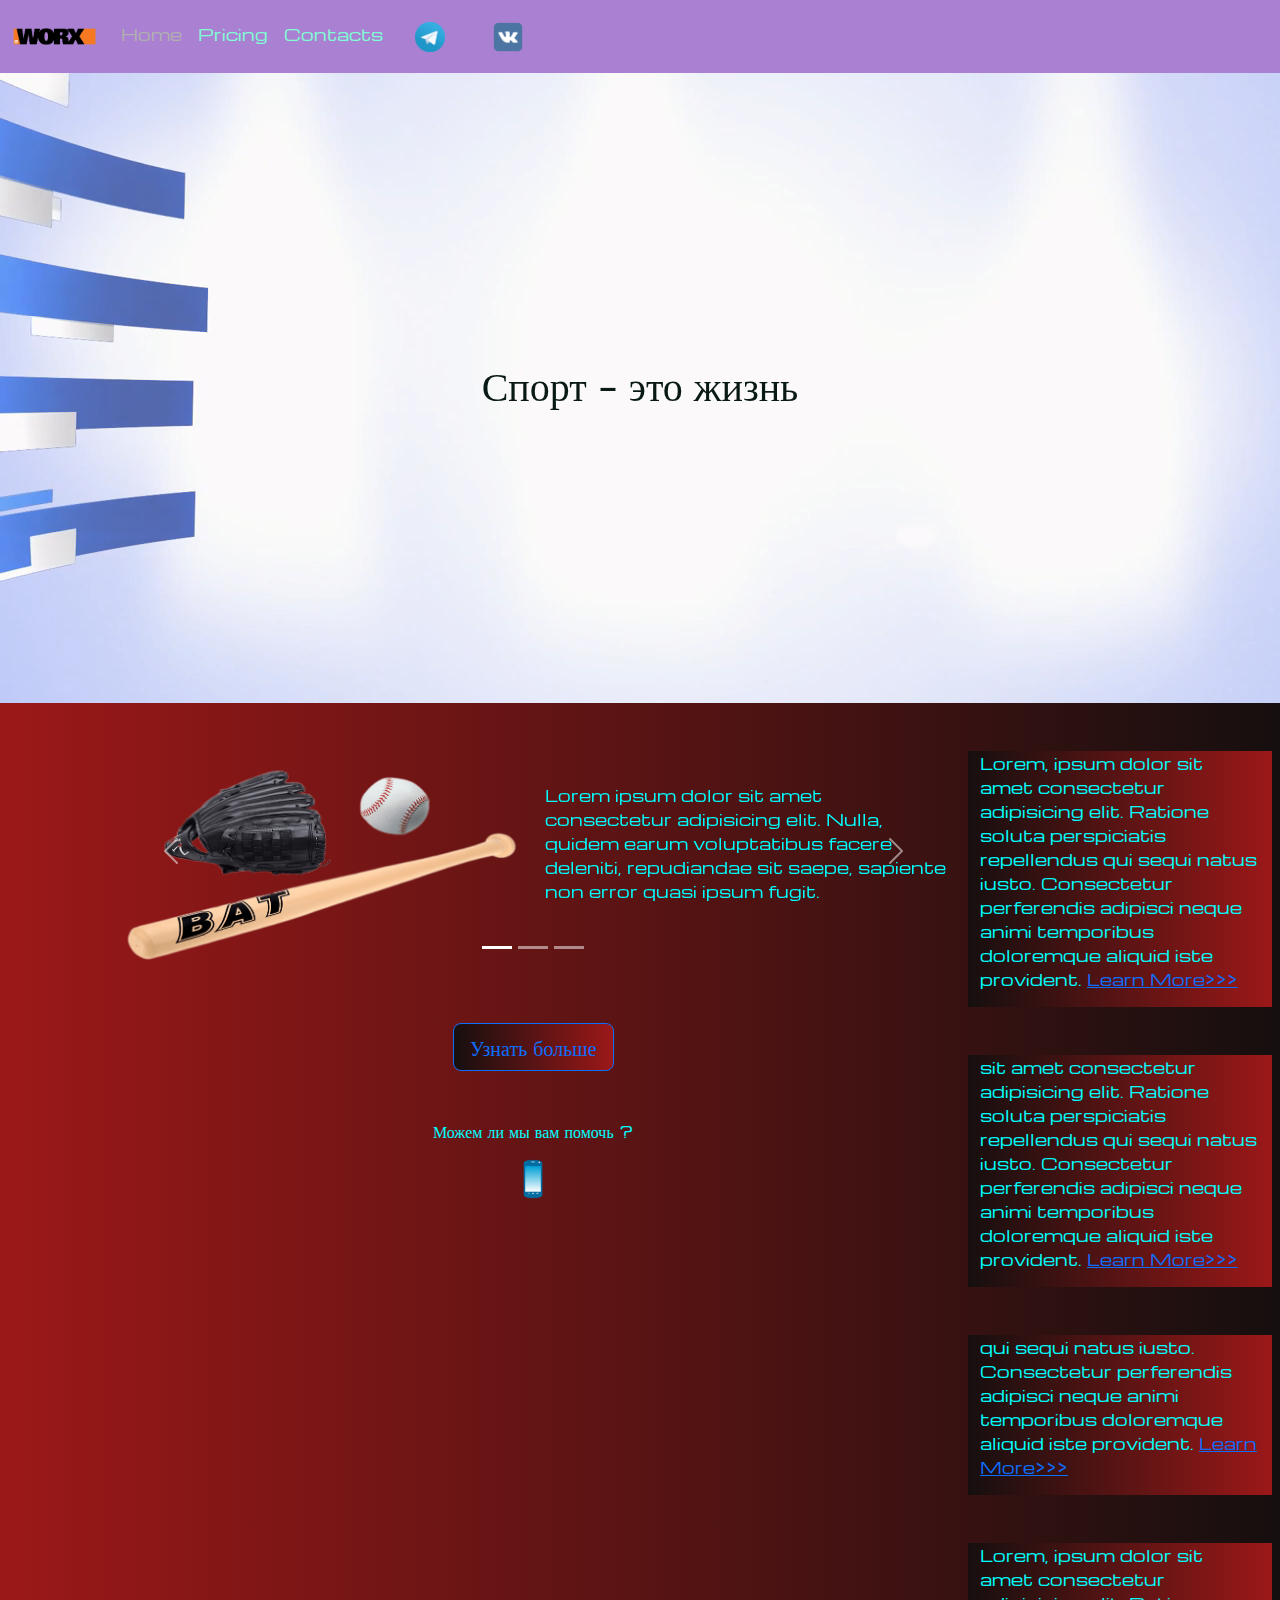
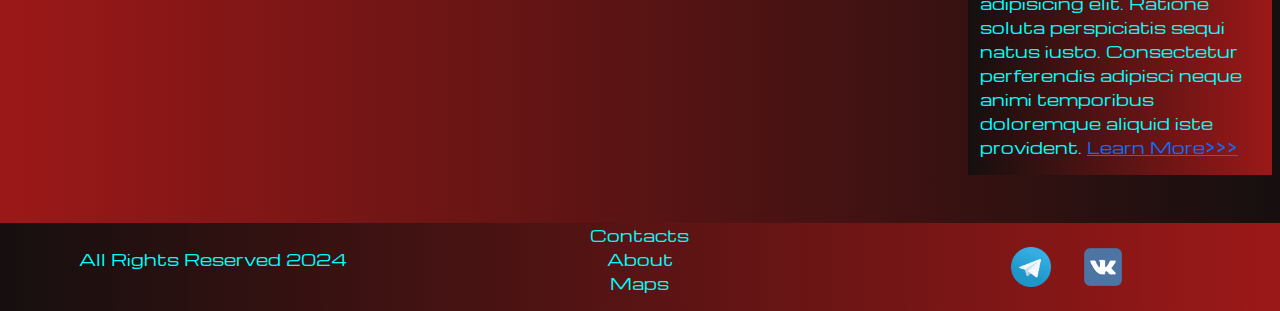
<file: index.html>
<!DOCTYPE html>
<html lang="en">

<head>
    <meta charset="UTF-8">
    <meta name="viewport" content="width=device-width, initial-scale=1.0">
    <link href="https://cdn.jsdelivr.net/npm/bootstrap@5.3.3/dist/css/bootstrap.min.css" rel="stylesheet"
        integrity="sha384-QWTKZyjpPEjISv5WaRU9OFeRpok6YctnYmDr5pNlyT2bRjXh0JMhjY6hW+ALEwIH" crossorigin="anonymous">
    <link rel="stylesheet" href="source/styles/mycss.css">
    <link rel="apple-touch-icon" sizes="180x180" href="/apple-touch-icon.png">
    <link rel="icon" type="image/png" sizes="32x32" href="/favicon-32x32.png">
    <link rel="icon" type="image/png" sizes="16x16" href="/favicon-16x16.png">
    <link rel="manifest" href="/site.webmanifest">
    <link rel="stylesheet" href="source/styles/bg-video.css">
    <title>Wx</title>
</head>

<body>
    <header>
        <nav class="navbar navbar-expand-lg">
            <div class="container-fluid">
                <a class="navbar-brand" href="/"><img src="source/files/logo.png" alt="..."></a>
                <button class="navbar-toggler" type="button" data-bs-toggle="collapse" data-bs-target="#navbarNav"
                    aria-controls="navbarNav" aria-expanded="false" aria-label="Toggle navigation">
                    <span class="navbar-toggler-icon"></span>
                </button>
                <div class="collapse navbar-collapse" id="navbarNav">
                    <ul class="navbar-nav">
                        <li class="nav-item">
                            <a class="nav-link active" aria-current="page" href="/">Home</a>
                        </li>
                        <li class="nav-item">
                            <a class="nav-link" href="pricing.html">Pricing</a>
                        </li>
                        <li class="nav-item">
                            <a class="nav-link" href="pricing.html">Contacts</a>
                        </li>
                        <li class="nav-item">
                            <a class="nav-link" href="pricing.html"><img style="width: 30px; margin-inline: 1em;"
                                    src="source/images/Tg.png" alt="Tg"></a>
                        </li>
                        <li class="nav-item">
                            <a class="nav-link" href="pricing.html"><img style="width: 30px; margin-inline: 1em;"
                                    src="source/images/VK.png" alt="VK"></a>
                        </li>
                    </ul>
                </div>
            </div>
        </nav>
    </header>

    <section>

        <div class="bg-video">
            <video src="source/files/Sport.mp4" type="video/mp4" autoplay loop muted></video>
            <div class="effect"></div>
            <div class="video-text">
                <h1>Спорт - это жизнь</h1>
            </div>
        </div>
        <div class="container-fluid mt-4">
            <div class="row">
                <div class="col-lg-1">
                </div>
                <div class="col-lg-8 col-md-12">
                    <div class="row">

                        <div id="carouselExampleIndicators" class="carousel slide" data-bs-ride="true">
                            <div class="carousel-indicators">
                                <button type="button" data-bs-target="#carouselExampleIndicators" data-bs-slide-to="0"
                                    class="active" aria-current="true" aria-label="Slide 1"></button>
                                <button type="button" data-bs-target="#carouselExampleIndicators" data-bs-slide-to="1"
                                    aria-label="Slide 2"></button>
                                <button type="button" data-bs-target="#carouselExampleIndicators" data-bs-slide-to="2"
                                    aria-label="Slide 3"></button>
                            </div>
                            <div class="carousel-inner">
                                <div class="carousel-item active">
                                    <div class="d-block w-100">
                                        <div class="row">
                                            <div class="col-lg-6 col-md-6">
                                                <img src="source/images/baseball set_1_11zon.png" class="w-100" alt=".">
                                            </div>
                                            <div class="col-lg-6 col-md-6 slide-text">
                                                <p>Lorem ipsum dolor sit amet consectetur adipisicing elit. Nulla,
                                                    quidem earum voluptatibus facere deleniti, repudiandae sit saepe,
                                                    sapiente non error quasi ipsum fugit.</p>
                                            </div>
                                        </div>
                                    </div>
                                </div>
                                <div class="carousel-item">
                                    <div class="d-block w-100">
                                        <div class="row">
                                            <div class="col-lg-6 col-md-6">
                                                <img src="source/images/bicycle_1_11zon.png" class="w-100" alt=".">
                                            </div>
                                            <div class="col-lg-6 col-md-6 slide-text">
                                                <p>Lorem ipsum dolor sit amet facere deleniti, repudiandae sit saepe,
                                                    sapiente non error quasi ipsum fugit.</p>
                                            </div>
                                        </div>
                                    </div>
                                </div>
                                <div class="carousel-item">
                                    <div class="d-block w-100">
                                        <div class="row">
                                            <div class="col-lg-6 col-md-6">
                                                <img src="source/images/hockey stick_3_11zon.png" class="w-100" alt=".">
                                            </div>
                                            <div class="col-lg-6 col-md-6 slide-text">
                                                <p>Lorem ipsum dolor sit amet Nulla, quidem earum voluptatibus facere
                                                    deleniti, repudiandae sit saepe, sapiente non error quasi ipsum
                                                    fugit.</p>
                                            </div>
                                        </div>
                                    </div>
                                </div>
                            </div>
                            <button class="carousel-control-prev" type="button"
                                data-bs-target="#carouselExampleIndicators" data-bs-slide="prev">
                                <span class="carousel-control-prev-icon" aria-hidden="true"></span>
                                <span class="visually-hidden">Previous</span>
                            </button>
                            <button class="carousel-control-next" type="button"
                                data-bs-target="#carouselExampleIndicators" data-bs-slide="next">
                                <span class="carousel-control-next-icon" aria-hidden="true"></span>
                                <span class="visually-hidden">Next</span>
                            </button>
                        </div>

                        <div class="col-lg-12 col-md-12 text-center mt-4">
                            <button type="button" class="btn btn-outline-primary btn-lg my-4">Узнать больше</button>
                        </div>
                        <div class="col-lg-12 col-md-12 text-center mt-4">
                            <p>Можем ли мы вам помочь ?</p>
                        </div>
                        <div class="col-lg-12 col-md-12 text-center">
                            <img class="call-anim" style="width: 40px" src="source/images/phone.png" alt="phone">
                        </div>

                    </div>
                </div>
                <div class="col-lg-3 col-md-12">
                    <div class="row px-2">
                        <div class="col-lg-12 side-bar my-4">
                            <p>Lorem, ipsum dolor sit amet consectetur adipisicing elit. Ratione soluta perspiciatis
                                repellendus qui sequi natus iusto. Consectetur perferendis adipisci neque animi
                                temporibus doloremque aliquid iste provident. <a href="#">Learn More>>></a></p>
                        </div>
                        <div class="col-lg-12 side-bar my-4">
                            <p>sit amet consectetur adipisicing elit. Ratione soluta perspiciatis repellendus qui sequi
                                natus iusto. Consectetur perferendis adipisci neque animi temporibus doloremque aliquid
                                iste provident. <a href="#">Learn More>>></a></p>
                        </div>
                        <div class="col-lg-12 side-bar my-4">
                            <p> qui sequi natus iusto. Consectetur perferendis adipisci neque animi temporibus
                                doloremque aliquid iste provident. <a href="#">Learn More>>></a></p>
                        </div>
                        <div class="col-lg-12 side-bar my-4">
                            <p>Lorem, ipsum dolor sit amet consectetur adipisicing elit. Ratione soluta perspiciatis
                                sequi natus iusto. Consectetur perferendis adipisci neque animi temporibus doloremque
                                aliquid iste provident. <a href="#">Learn More>>></a></p>
                        </div>
                    </div>
                </div>


            </div>
    </section>

    <footer class="mt-4">
        <div class="container-fluid">
            <div class="row">
                <div class="col-lg-4 col-md-12 footer-text text-center">
                    <p>All Rights Reserved 2024</p>
                </div>
                <div class="col-lg-4 col-md-12 footer-text text-center">
                    <p>Contacts<br>About<br>Maps</p>
                </div>
                <div class="col-lg-4 col-md-12 footer-text media-links">
                    <img style="width: 40px; margin-inline: 1em;" src="source/images/Tg.png" alt="Tg">
                    <img style="width: 40px; margin-inline: 1em;" src="source/images/VK.png" alt="VK">
                </div>
            </div>
        </div>
    </footer>

    <script src="https://cdn.jsdelivr.net/npm/bootstrap@5.3.3/dist/js/bootstrap.min.js"
        integrity="sha384-0pUGZvbkm6XF6gxjEnlmuGrJXVbNuzT9qBBavbLwCsOGabYfZo0T0to5eqruptLy"
        crossorigin="anonymous"></script>
</body>

</html>
</file>
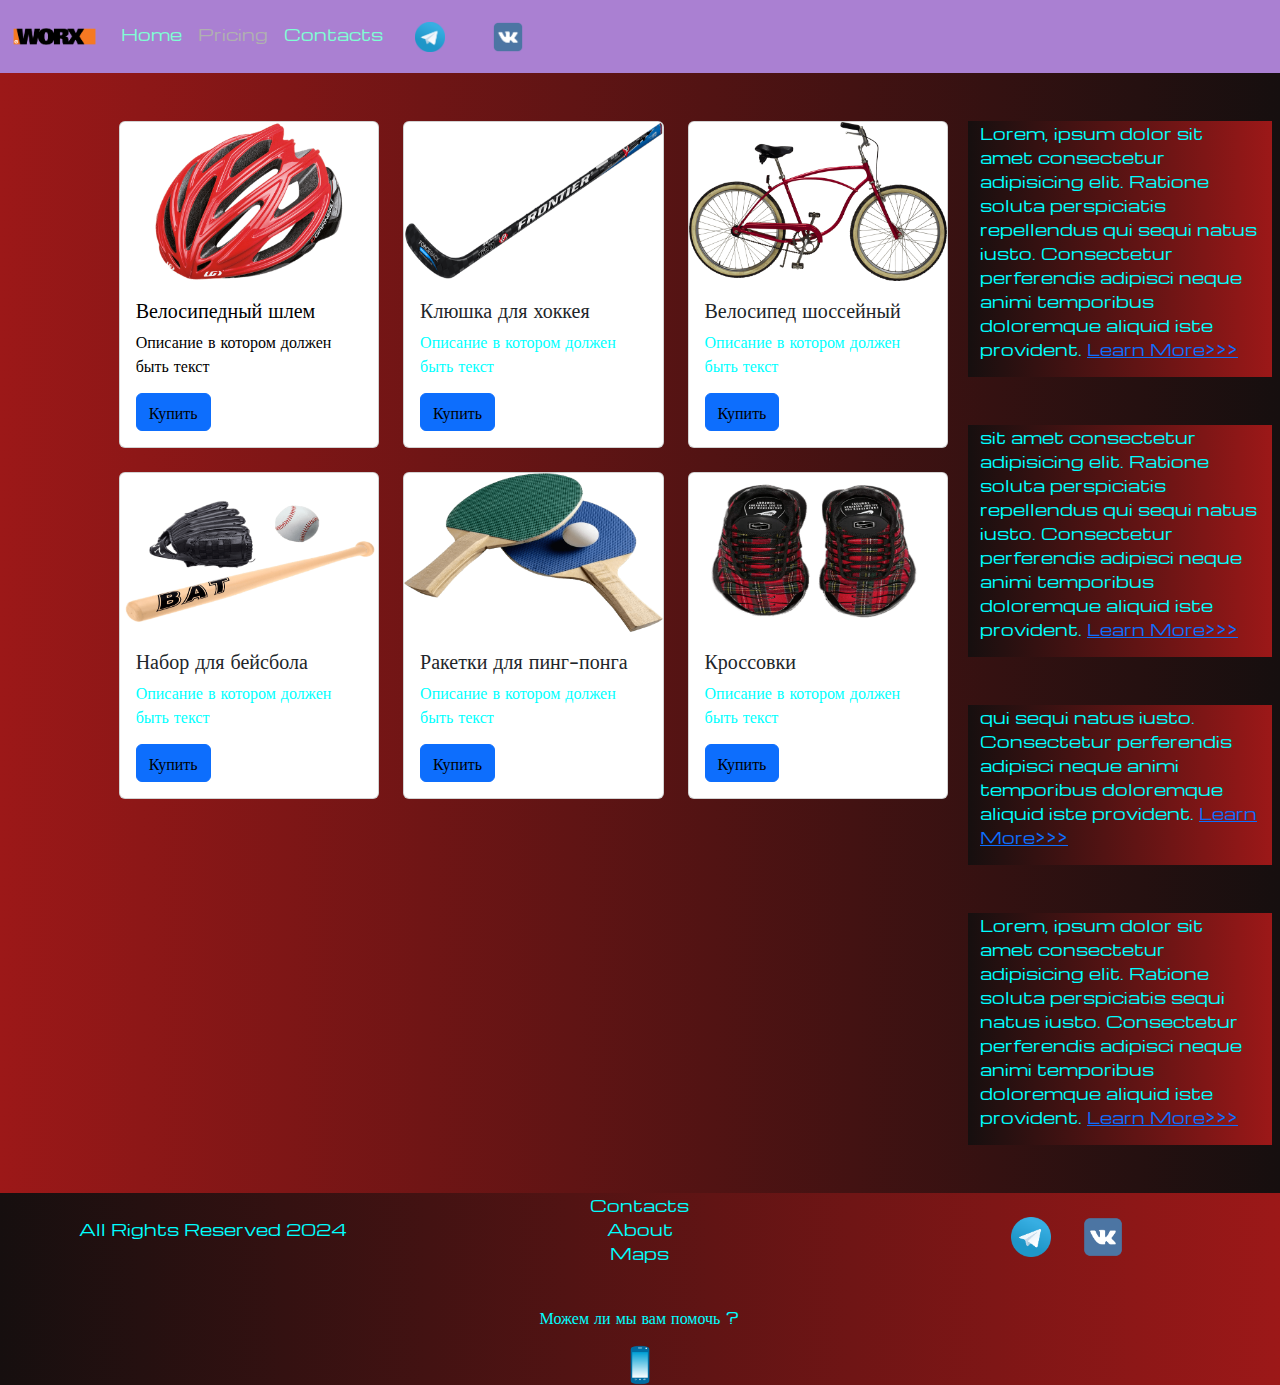
<file: pricing.html>
<!DOCTYPE html>
<html lang="en">

<head>
  <meta charset="UTF-8">
  <meta name="viewport" content="width=device-width, initial-scale=1.0">
  <link href="https://cdn.jsdelivr.net/npm/bootstrap@5.3.3/dist/css/bootstrap.min.css" rel="stylesheet"
    integrity="sha384-QWTKZyjpPEjISv5WaRU9OFeRpok6YctnYmDr5pNlyT2bRjXh0JMhjY6hW+ALEwIH" crossorigin="anonymous">
  <link rel="stylesheet" href="source/styles/mycss.css">
  <link rel="apple-touch-icon" sizes="180x180" href="/apple-touch-icon.png">
  <link rel="icon" type="image/png" sizes="32x32" href="source/files/favicon_io/favicon-32x32.png">
  <link rel="icon" type="image/png" sizes="16x16" href="source/files/favicon_io/favicon-16x16.png">
  <link rel="manifest" href="source/files/favicon_io/site.webmanifest">
  


  <title>Wx</title>
</head>

<body>
  <header>
    <nav class="navbar navbar-expand-lg">
      <div class="container-fluid">
        <a class="navbar-brand" href="/"><img src="source/files/logo.png" alt="..."></a>
        <button class="navbar-toggler" type="button" data-bs-toggle="collapse" data-bs-target="#navbarNav"
          aria-controls="navbarNav" aria-expanded="false" aria-label="Toggle navigation">
          <span class="navbar-toggler-icon"></span>
        </button>
        <div class="collapse navbar-collapse" id="navbarNav">
          <ul class="navbar-nav">
            <li class="nav-item">
              <a class="nav-link" aria-current="page" href="/">Home</a>
            </li>
            <li class="nav-item">
              <a class="nav-link active" href="pricing.html">Pricing</a>
            </li>
            <li class="nav-item">
              <a class="nav-link" href="pricing.html">Contacts</a>
            </li>
            <li class="nav-item">
              <a class="nav-link" href="pricing.html"><img style="width: 30px; margin-inline: 1em;"
                  src="source/images/Tg.png" alt="Tg"></a>
            </li>
            <li class="nav-item">
              <a class="nav-link" href="pricing.html"><img style="width: 30px; margin-inline: 1em;"
                  src="source/images/VK.png" alt="VK"></a>
            </li>
          </ul>
        </div>
      </div>
    </nav>
  </header>

  <section>
    <div class="container-fluid mt-4">
      <div class="row">
        <div class="col-lg-1">
        </div>
        <div class="col-lg-8 col-md-12">
          <div class="row">
            <div class="col-lg-4 col-md-6 mt-4">
              <div class="card">
                <a href="#"><img src="source/images/helmet_2_11zon.png" class="card-img-top" alt="helmets"></a>
                <div class="card-body">
                  <h5 class="card-title"><a href="#">Велосипедный шлем</a></h5>
                  <p class="card-text"><a href="#">Описание в котором должен быть текст</a></p>
                  <a href="#" class="btn btn-primary">Купить</a>
                </div>
              </div>
            </div>
            <div class="col-lg-4 col-md-6 mt-4">
              <div class="card">
                <img src="source/images/hockey stick_3_11zon.png" class="card-img-top" alt="sticks">
                <div class="card-body">
                  <h5 class="card-title">Клюшка для хоккея</h5>
                  <p class="card-text">Описание в котором должен быть текст</p>
                  <a href="#" class="btn btn-primary">Купить</a>
                </div>
              </div>
            </div>
            <div class="col-lg-4 col-md-6 mt-4">
              <div class="card">
                <img src="source/images/bicycle_1_11zon.png" class="card-img-top" alt="bicycles">
                <div class="card-body">
                  <h5 class="card-title">Велосипед шоссейный</h5>
                  <p class="card-text">Описание в котором должен быть текст</p>
                  <a href="#" class="btn btn-primary">Купить</a>
                </div>
              </div>
            </div>
            <div class="col-lg-4 col-md-6 mt-4">
              <div class="card">
                <img src="source/images/baseball set_1_11zon.png" class="card-img-top" alt="baseball set">
                <div class="card-body">
                  <h5 class="card-title">Набор для бейсбола</h5>
                  <p class="card-text">Описание в котором должен быть текст</p>
                  <a href="#" class="btn btn-primary">Купить</a>
                </div>
              </div>
            </div>
            <div class="col-lg-4 col-md-6 mt-4">
              <div class="card">
                <img src="source/images/pingpong_2_11zon.png" class="card-img-top" alt="pingpong">
                <div class="card-body">
                  <h5 class="card-title">Ракетки для пинг-понга</h5>
                  <p class="card-text">Описание в котором должен быть текст</p>
                  <a href="#" class="btn btn-primary">Купить</a>
                </div>
              </div>
            </div>
            <div class="col-lg-4 col-md-6 mt-4">
              <div class="card">
                <img src="source/images/sneakers_3_11zon.png" class="card-img-top" alt="sneakers">
                <div class="card-body">
                  <h5 class="card-title">Кроссовки</h5>
                  <p class="card-text">Описание в котором должен быть текст</p>
                  <a href="#" class="btn btn-primary">Купить</a>
                </div>
              </div>
            </div>
          </div>
        </div>
        <div class="col-lg-3 col-md-12">
          <div class="row px-2">
            <div class="col-lg-12 side-bar my-4">
              <p>Lorem, ipsum dolor sit amet consectetur adipisicing elit. Ratione soluta perspiciatis repellendus qui
                sequi natus iusto. Consectetur perferendis adipisci neque animi temporibus doloremque aliquid iste
                provident. <a href="#">Learn More>>></a></p>
            </div>
            <div class="col-lg-12 side-bar my-4">
              <p>sit amet consectetur adipisicing elit. Ratione soluta perspiciatis repellendus qui sequi natus iusto.
                Consectetur perferendis adipisci neque animi temporibus doloremque aliquid iste provident. <a
                  href="#">Learn More>>></a></p>
            </div>
            <div class="col-lg-12 side-bar my-4">
              <p> qui sequi natus iusto. Consectetur perferendis adipisci neque animi temporibus doloremque aliquid iste
                provident. <a href="#">Learn More>>></a></p>
            </div>
            <div class="col-lg-12 side-bar my-4">
              <p>Lorem, ipsum dolor sit amet consectetur adipisicing elit. Ratione soluta perspiciatis sequi natus
                iusto. Consectetur perferendis adipisci neque animi temporibus doloremque aliquid iste provident. <a
                  href="#">Learn More>>></a></p>
            </div>
          </div>
        </div>


      </div>
  </section>

  <footer class="mt-4">
    <div class="container-fluid">
      <div class="row">
        <div class="col-lg-4 col-md-12 footer-text text-center">
          <p>All Rights Reserved 2024</p>
        </div>
        <div class="col-lg-4 col-md-12 footer-text text-center">
          <p>Contacts<br>About<br>Maps</p>
        </div>
        <div class="col-lg-4 col-md-12 footer-text media-links">
          <img style="width: 40px; margin-inline: 1em;" src="source/images/Tg.png" alt="Tg">
          <img style="width: 40px; margin-inline: 1em;" src="source/images/VK.png" alt="VK">
        </div>
      </div>
      <div class="col-lg-12 col-md-12 text-center mt-4">
        <p>Можем ли мы вам помочь ?</p>
      </div>
      <div class="col-lg-12 col-md-12 text-center">
        <img class="call-anim" style="width: 40px" src="source/images/phone.png" alt="phone">
      </div>
    </div>
  </footer>

  <script src="https://cdn.jsdelivr.net/npm/bootstrap@5.3.3/dist/js/bootstrap.min.js"
    integrity="sha384-0pUGZvbkm6XF6gxjEnlmuGrJXVbNuzT9qBBavbLwCsOGabYfZo0T0to5eqruptLy"
    crossorigin="anonymous"></script>
</body>

</html>
</file>
<file: source/styles/mycss.css>
@import url('https://fonts.googleapis.com/css?family=Michroma&display=swap');


body {
    font-family: Michroma, serif;
    background: linear-gradient(90deg, #9c1818 0%, #160f0f 100%);
}

.navbar {
    background-color: rgb(170, 128, 210);
}

p {
    color: aqua;
}

.nav-link {
    color: aquamarine;
}

.navbar-nav .nav-link.active {
    color: rgb(176, 176, 176);
}

.navbar-brand img {
    width: 85px;
}

.navbar-toggler {
    background-color: rgb(176, 176, 176);
}

.side-bar {
    color: #b9e967;
    background: linear-gradient(270deg, #9c1818 0%, #160f0f 100%);

}

.card a {
    text-decoration: none;
    color: #000000;
}

.slide-text, .footer-text {
    color: aquamarine;
    margin: auto auto;
}

footer, .btn-outline-primary {
    background: linear-gradient(270deg, #9c1818 0%, #160f0f 100%);
}

.media-links {
    display: flex;
    justify-content: center;
    align-items: center;
}

.call-anim {
    animation: myAnim 2s ease 0s infinite normal forwards;
}

@keyframes myAnim {
	0% {
		animation-timing-function: ease-in;
		opacity: 1;
		transform: translateX(-48px);
	}

	24% {
		opacity: 1;
	}

	40% {
		animation-timing-function: ease-in;
		transform: translateX(-26px);
	}

	65% {
		animation-timing-function: ease-in;
		transform: translateX(-13px);
	}

	82% {
		animation-timing-function: ease-in;
		transform: translateX(-6.5px);
	}

	93% {
		animation-timing-function: ease-in;
		transform: translateX(-4px);
	}

	25%,
	55%,
	75%,
	87%,
	98% {
		animation-timing-function: ease-out;
		transform: translateX(0px);
	}

	100% {
		animation-timing-function: ease-out;
		opacity: 1;
		transform: translateX(0px);
	}
}

@media (max-width: 755px) {
    .carousel-indicators {
        display: none;
    }
}
</file>
<file: source/styles/bg-video.css>
.bg-video {
    width: 100%;
    height: 70vh;
    position: relative;
    display: flex;
    justify-content: center;
    align-items: center;
}

.bg-video video{
    width: 100%;
    height: 70vh;
    position: absolute;
    top: 0;
    left: 0;
    object-fit: cover;
    z-index: 1;
}

.effect {
    width: 100%;
    height: 70vh;
    position: absolute;
    top: 0;
    left: 0;
    object-fit: cover;
    z-index: 2;
    background-color: rgba(255, 248, 248, 0.321);
}

.video-text {
    color: rgb(9, 26, 20);
    z-index: 2;
}
</file>
